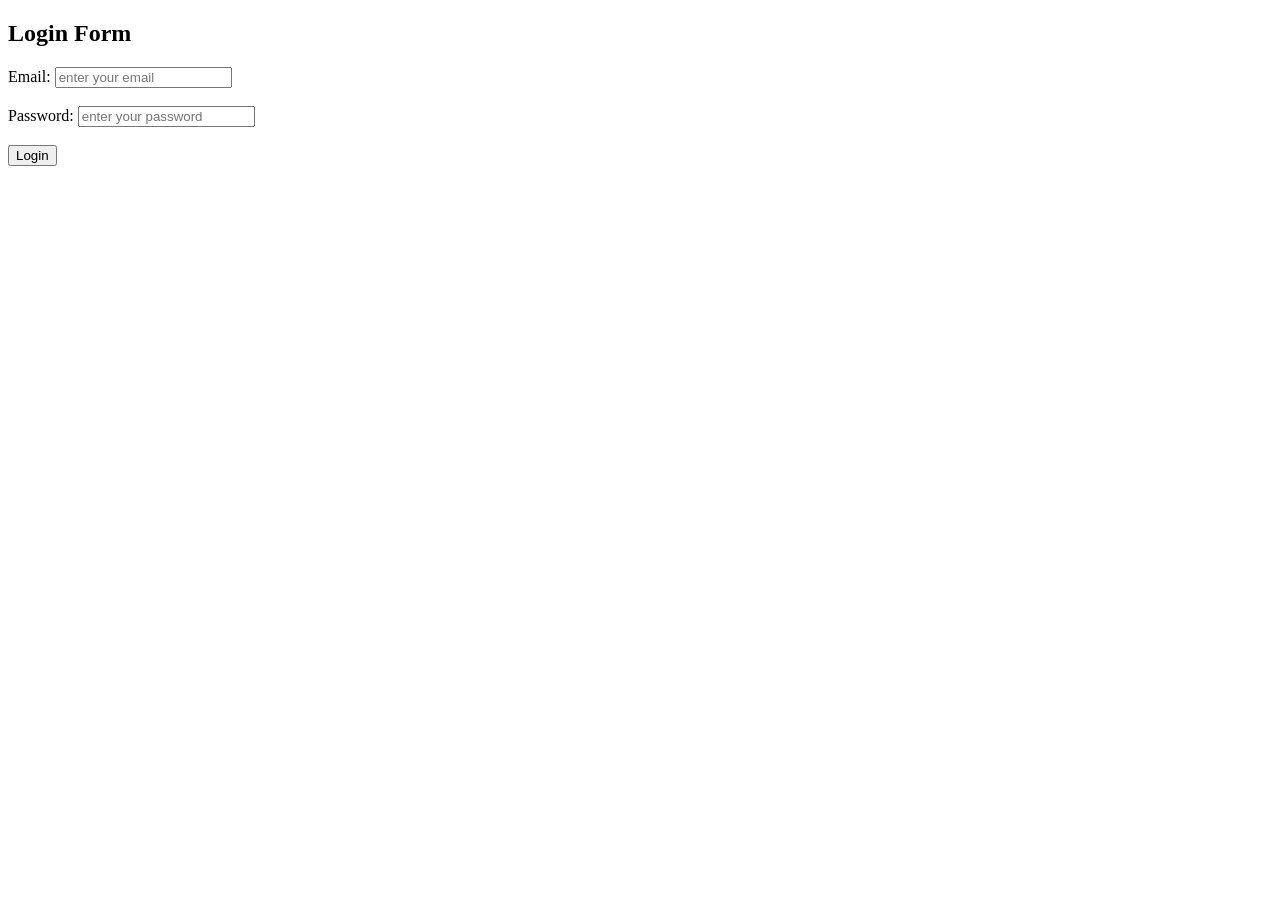
<file: exp3/index.html>
<!DOCTYPE html>
<html lang="en">
<head>
    <meta charset="UTF-8">
    <meta name="viewport" content="width=device-width, initial-scale=1.0">
    <title>LOGIN FORM</title>
</head>
<body>
         <h2>Login Form</h2>
        <form id="loginForm">
            <label for="email"> Email:</label>
            <input type="text" id="email" placeholder="enter your email"><br> </br>

            <label for="password"> Password: </label>
             <input type="password" id="password" placeholder="enter your password"><br> </br>

            <button type="submit"> Login </button>
</form>

<script src="script.js"></script>

</body>
</html>
</file>
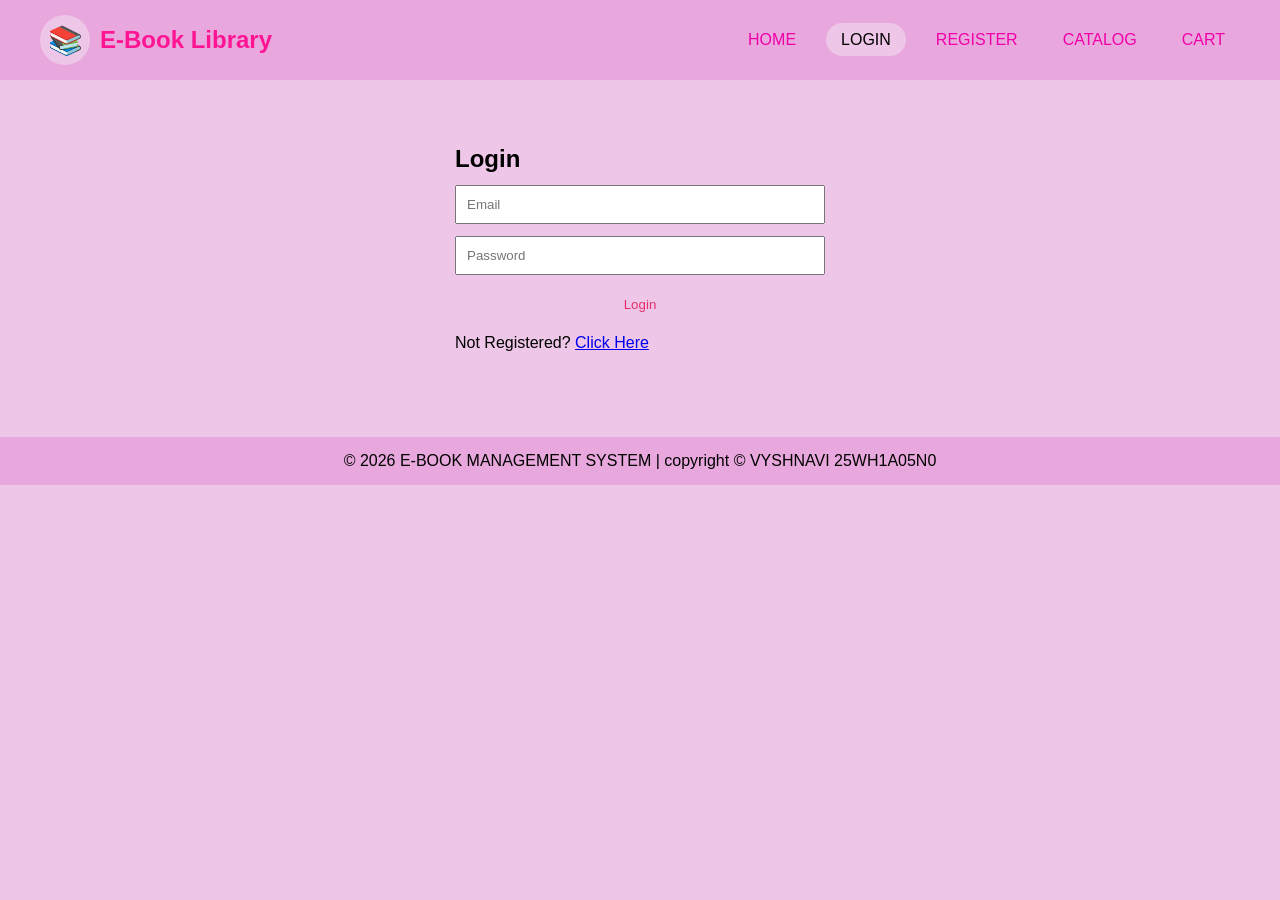
<file: exp1/login.html>
<!DOCTYPE html>
<html>
    <head>
        <meta charset="UTF-8">
        <title>Login</title>
        <link rel="stylesheet" href="styles.css/styles.css">
    </head>
    <body>
        <header>
            <div class="logo">
                <div class="c">📚</div>
                <h2>E-Book Library</h2>
            </div>
            <nav>
                <ul>
                    <li><a href="index.html">HOME</a></li>
                    <li><a href="login.html" class="active">LOGIN</a></li>
                    <li><a href="registration.html">REGISTER</a></li>
                    <li><a href="catalog.html">CATALOG</a></li>
                    <li><a href="cart.html">CART</a></li>
                </ul>
            </nav>
        </header>
        <div class="center">
            <form class="form">
                <h2>Login</h2>
                <input placeholder="Email">
                <input type="password" placeholder="Password">
                <button>Login</button>
                <p>Not Registered? <a href="register.html">Click Here</a></p>
            </form>
        </div>
        
        <footer>© 2026 E-BOOK MANAGEMENT SYSTEM | copyright © VYSHNAVI 25WH1A05N0</footer>
    </body>
</html>
</file>
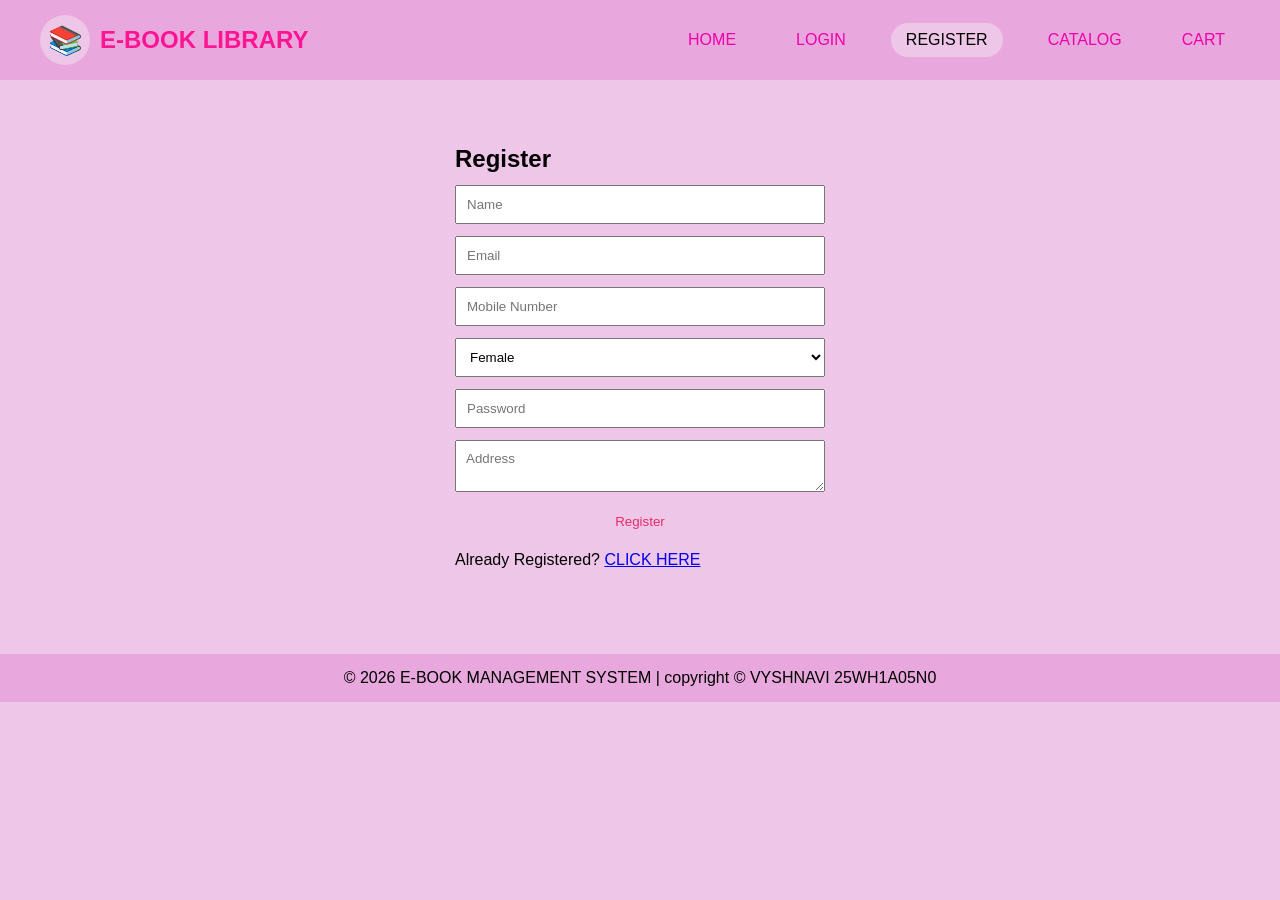
<file: exp1/registration.html>
<!DOCTYPE html>
<html lang="en">
<head>
    <meta charset="UTF-8">
    <meta name="viewport" content="width=device-width, initial-scale=1.0">
    <title>REGISTRATION</title>
    <link rel="stylesheet" href="styles.css/styles.css">
</head>
<body>
    <header>
        <div class="logo">
            <div class="c">📚</div>
            <h2>E-BOOK LIBRARY</h2>
            <div class="s"></div>
        </div>
        <nav>
            <ul>
                <li></li><a href="index.html">HOME</a>
                <li></li><a href="login.html">LOGIN</a>
                 <li></li><a href="registration.html" class="active">REGISTER</a>
                  <li></li><a href="catalog.html">CATALOG</a>
                   <li></li><a href="cart.html">CART</a>
            </ul>
        </nav>
    </header>
    <div class="center">
        <form class="form">
            <h2>Register</h2>
            <input placeholder="Name">
            <input placeholder="Email">
            <input placeholder="Mobile Number">
            <select>
                <option>Female</option>
                <option>Male</option>
            </select>
            <input type="password" placeholder="Password">
            <textarea placeholder="Address"></textarea>
            <button>Register</button>
            <p>Already Registered? <a href="login.html">CLICK HERE</a></p>
        </form>
    </div>

     <footer> © 2026 E-BOOK MANAGEMENT SYSTEM | copyright © VYSHNAVI 25WH1A05N0</footer>

</body>
</html>
</file>
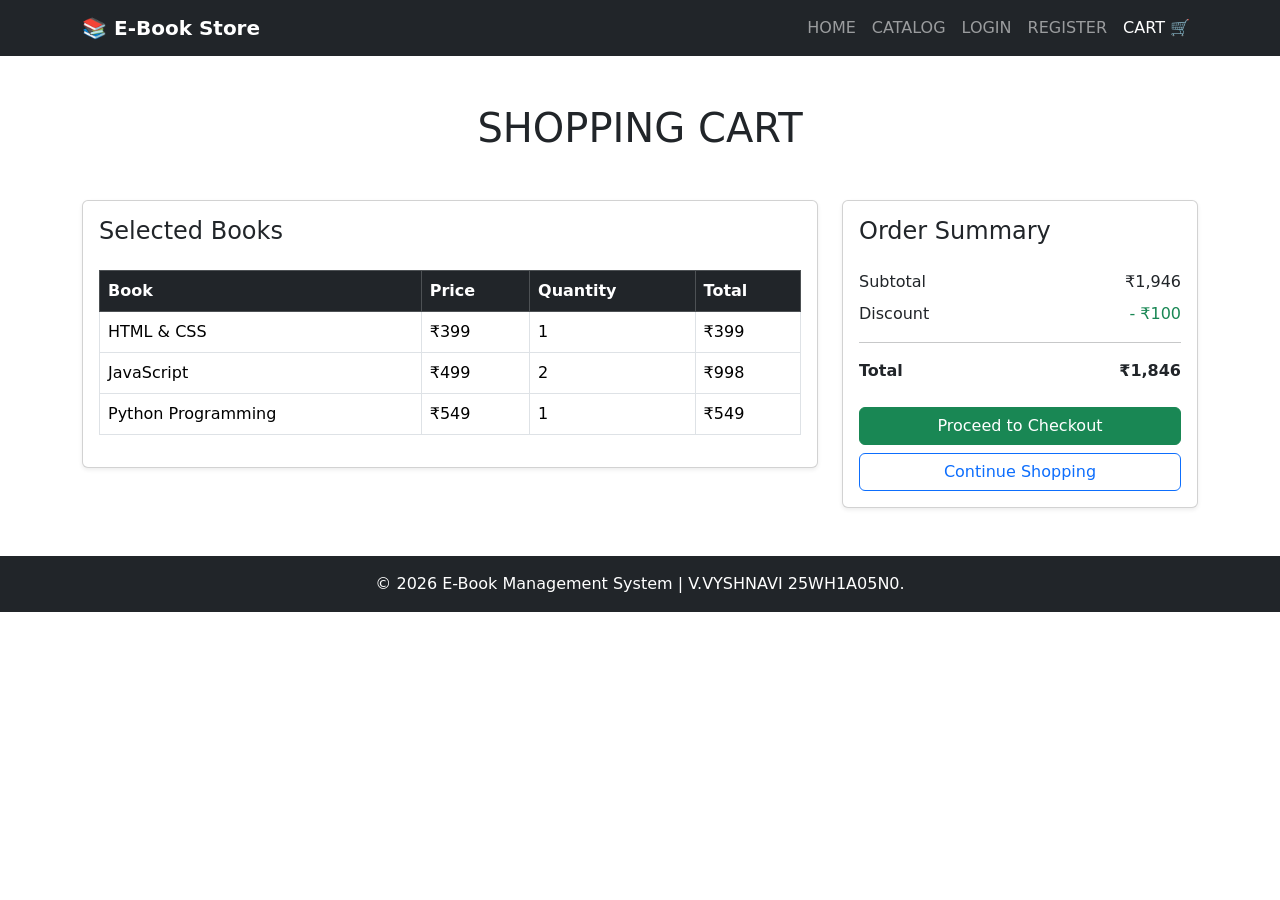
<file: exp2/cart.html>
<!DOCTYPE html>

<html lang="en">

<head>


<meta charset="UTF-8">

<meta name="viewport"
      content="width=device-width, initial-scale=1.0">

<title>SHOPPING CART - E-LIBRARY</title>

<!-- Bootstrap CSS -->

<link href="https://cdn.jsdelivr.net/npm/bootstrap@5.3.8/dist/css/bootstrap.min.css"
      rel="stylesheet">


</head>

<body>

<!-- ================= NAVBAR ================= -->

<nav class="navbar navbar-expand-lg navbar-dark bg-dark">


<div class="container">

    <a class="navbar-brand fw-bold"
       href="index.html">

        📚 E-Book Store

    </a>


    <button class="navbar-toggler"
            type="button"
            data-bs-toggle="collapse"
            data-bs-target="#navbarNav">

        <span class="navbar-toggler-icon"></span>

    </button>


    <div class="collapse navbar-collapse"
         id="navbarNav">

        <ul class="navbar-nav ms-auto">

            <li class="nav-item">

                <a class="nav-link"
                   href="index.html">

                    HOME

                </a>

            </li>


            <li class="nav-item">

                <a class="nav-link"
                   href="catalog.html">

                    CATALOG

                </a>

            </li>


            <li class="nav-item">

                <a class="nav-link"
                   href="login.html">

                    LOGIN

                </a>

            </li>


            <li class="nav-item">

                <a class="nav-link"
                   href="register.html">

                    REGISTER

                </a>

            </li>


            <li class="nav-item">

                <a class="nav-link active"
                   href="cart.html">

                    CART 🛒

                </a>

            </li>

        </ul>

    </div>

</div>


</nav>

<!-- ================= CART ================= -->

<div class="container my-5">


<h1 class="text-center mb-5">
    SHOPPING CART
</h1>


<div class="row g-4">


    <!-- ================= CART TABLE ================= -->

    <div class="col-12 col-lg-8">

        <div class="card shadow-sm">

            <div class="card-body">

                <h4 class="mb-4">
                    Selected Books
                </h4>


                <div class="table-responsive">

                    <table class="table table-bordered
                                  table-hover align-middle">

                        <thead class="table-dark">

                            <tr>

                                <th>
                                    Book
                                </th>

                                <th>
                                    Price
                                </th>

                                <th>
                                    Quantity
                                </th>

                                <th>
                                    Total
                                </th>

                            </tr>

                        </thead>


                        <tbody>

                            <tr>

                                <td>
                                    HTML & CSS
                                </td>

                                <td>
                                    ₹399
                                </td>

                                <td>
                                    1
                                </td>

                                <td>
                                    ₹399
                                </td>

                            </tr>


                            <tr>

                                <td>
                                    JavaScript
                                </td>

                                <td>
                                    ₹499
                                </td>

                                <td>
                                    2
                                </td>

                                <td>
                                    ₹998
                                </td>

                            </tr>


                            <tr>

                                <td>
                                    Python Programming
                                </td>

                                <td>
                                    ₹549
                                </td>

                                <td>
                                    1
                                </td>

                                <td>
                                    ₹549
                                </td>

                            </tr>

                        </tbody>

                    </table>

                </div>

            </div>

        </div>

    </div>


    <!-- ================= ORDER SUMMARY ================= -->

    <div class="col-12 col-lg-4">

        <div class="card shadow-sm">

            <div class="card-body">

                <h4 class="card-title mb-4">
                    Order Summary
                </h4>


                <div class="d-flex justify-content-between mb-2">

                    <span>
                        Subtotal
                    </span>

                    <span>
                        ₹1,946
                    </span>

                </div>


                <div class="d-flex justify-content-between mb-2">

                    <span>
                        Discount
                    </span>

                    <span class="text-success">
                        - ₹100
                    </span>

                </div>


                <hr>


                <div class="d-flex justify-content-between">

                    <strong>
                        Total
                    </strong>

                    <strong>
                        ₹1,846
                    </strong>

                </div>


                <button class="btn btn-success w-100 mt-4">

                    Proceed to Checkout

                </button>


                <a href="catalog.html"
                   class="btn btn-outline-primary w-100 mt-2">

                    Continue Shopping

                </a>

            </div>

        </div>

    </div>

</div>


</div>

<!-- ================= FOOTER ================= -->

<footer class="bg-dark text-white text-center p-3">


<p class="mb-0">

    © 2026 E-Book Management System | V.VYSHNAVI 25WH1A05N0.

</p>


</footer>

<!-- Bootstrap JavaScript -->

<script src="https://cdn.jsdelivr.net/npm/bootstrap@5.3.8/dist/js/bootstrap.bundle.min.js">
</script>

</body>

</html>
</file>
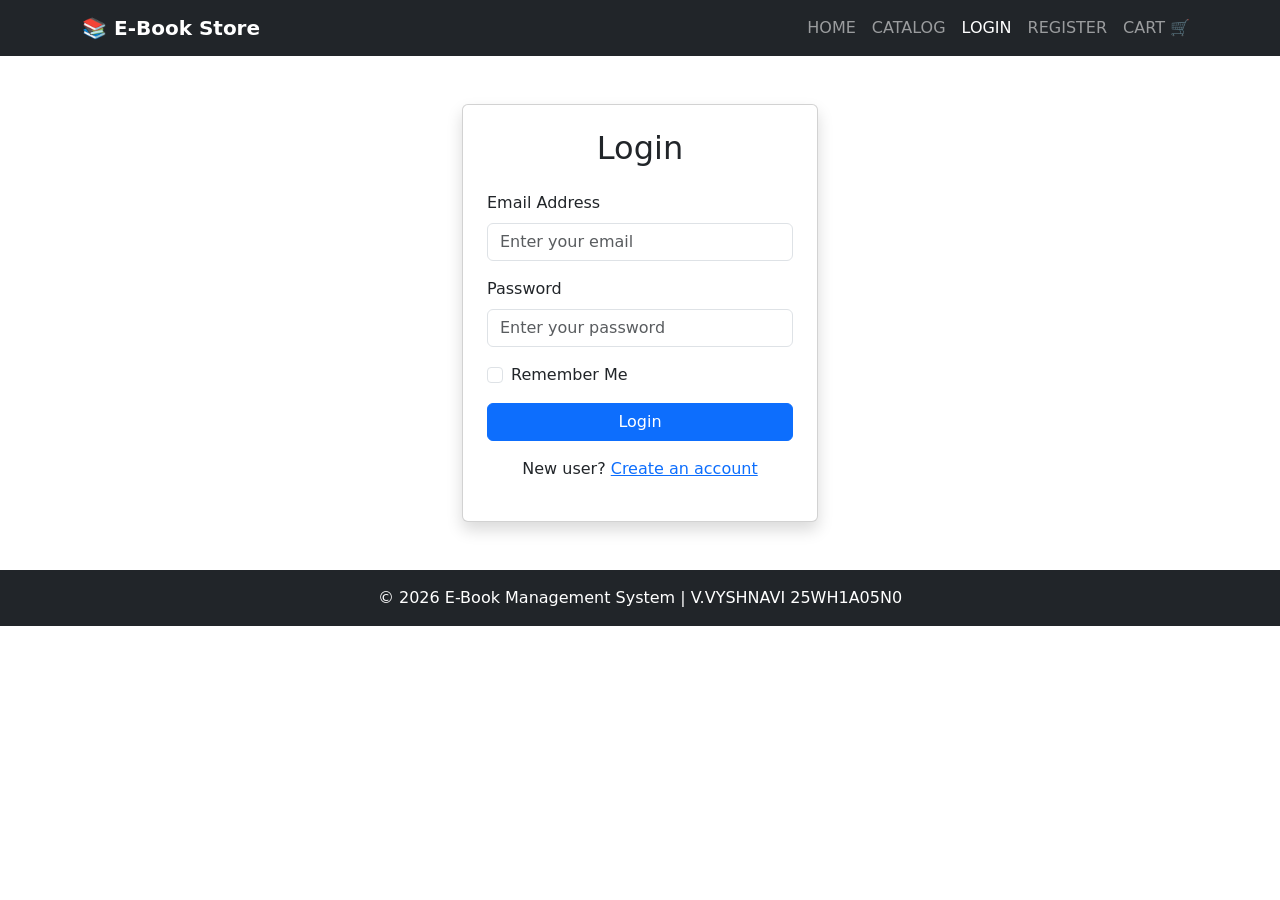
<file: exp2/login.html>
<!DOCTYPE html>

<html lang="en">
<head>


<meta charset="UTF-8">

<meta name="viewport"
      content="width=device-width, initial-scale=1.0">

<title>LOGIN - E-LIBRARY</title>

<!-- Bootstrap CSS -->
<link href="https://cdn.jsdelivr.net/npm/bootstrap@5.3.8/dist/css/bootstrap.min.css"
      rel="stylesheet">


</head>

<body>

<!-- ================= NAVBAR ================= -->

<nav class="navbar navbar-expand-lg navbar-dark bg-dark">


<div class="container">

    <a class="navbar-brand fw-bold"
       href="index.html">

        📚 E-Book Store

    </a>


    <button class="navbar-toggler"
            type="button"
            data-bs-toggle="collapse"
            data-bs-target="#navbarNav">

        <span class="navbar-toggler-icon"></span>

    </button>


    <div class="collapse navbar-collapse"
         id="navbarNav">

        <ul class="navbar-nav ms-auto">

            <li class="nav-item">
                <a class="nav-link"
                   href="index.html">
                    HOME
                </a>
            </li>

            <li class="nav-item">
                <a class="nav-link"
                   href="catalog.html">
                    CATALOG
                </a>
            </li>

            <li class="nav-item">
                <a class="nav-link active"
                   href="login.html">
                    LOGIN
                </a>
            </li>

            <li class="nav-item">
                <a class="nav-link"
                   href="register.html">
                    REGISTER
                </a>
            </li>

            <li class="nav-item">
                <a class="nav-link"
                   href="cart.html">
                    CART 🛒
                </a>
            </li>

        </ul>

    </div>

</div>


</nav>

<!-- ================= LOGIN FORM ================= -->

<div class="container my-5">


<div class="row justify-content-center">

    <div class="col-12 col-sm-10 col-md-6 col-lg-4">

        <div class="card shadow">

            <div class="card-body p-4">

                <h2 class="text-center mb-4">
                    Login
                </h2>


                <form>

                    <div class="mb-3">

                        <label for="email"
                               class="form-label">

                            Email Address

                        </label>

                        <input type="email"
                               id="email"
                               class="form-control"
                               placeholder="Enter your email"
                               required>

                    </div>


                    <div class="mb-3">

                        <label for="password"
                               class="form-label">

                            Password

                        </label>

                        <input type="password"
                               id="password"
                               class="form-control"
                               placeholder="Enter your password"
                               required>

                    </div>


                    <div class="form-check mb-3">

                        <input class="form-check-input"
                               type="checkbox"
                               id="remember">

                        <label class="form-check-label"
                               for="remember">

                            Remember Me

                        </label>

                    </div>


                    <button type="submit"
                            class="btn btn-primary w-100">

                        Login

                    </button>

                </form>


                <p class="text-center mt-3">

                    New user?

                    <a href="register.html">
                        Create an account
                    </a>

                </p>

            </div>

        </div>

    </div>

</div>


</div>

<!-- ================= FOOTER ================= -->

<footer class="bg-dark text-white text-center p-3">


<p class="mb-0">
    © 2026 E-Book Management System | V.VYSHNAVI 25WH1A05N0
</p>


</footer>

<!-- Bootstrap JavaScript -->

<script src="https://cdn.jsdelivr.net/npm/bootstrap@5.3.8/dist/js/bootstrap.bundle.min.js">
</script>

</body>
</html>
</file>
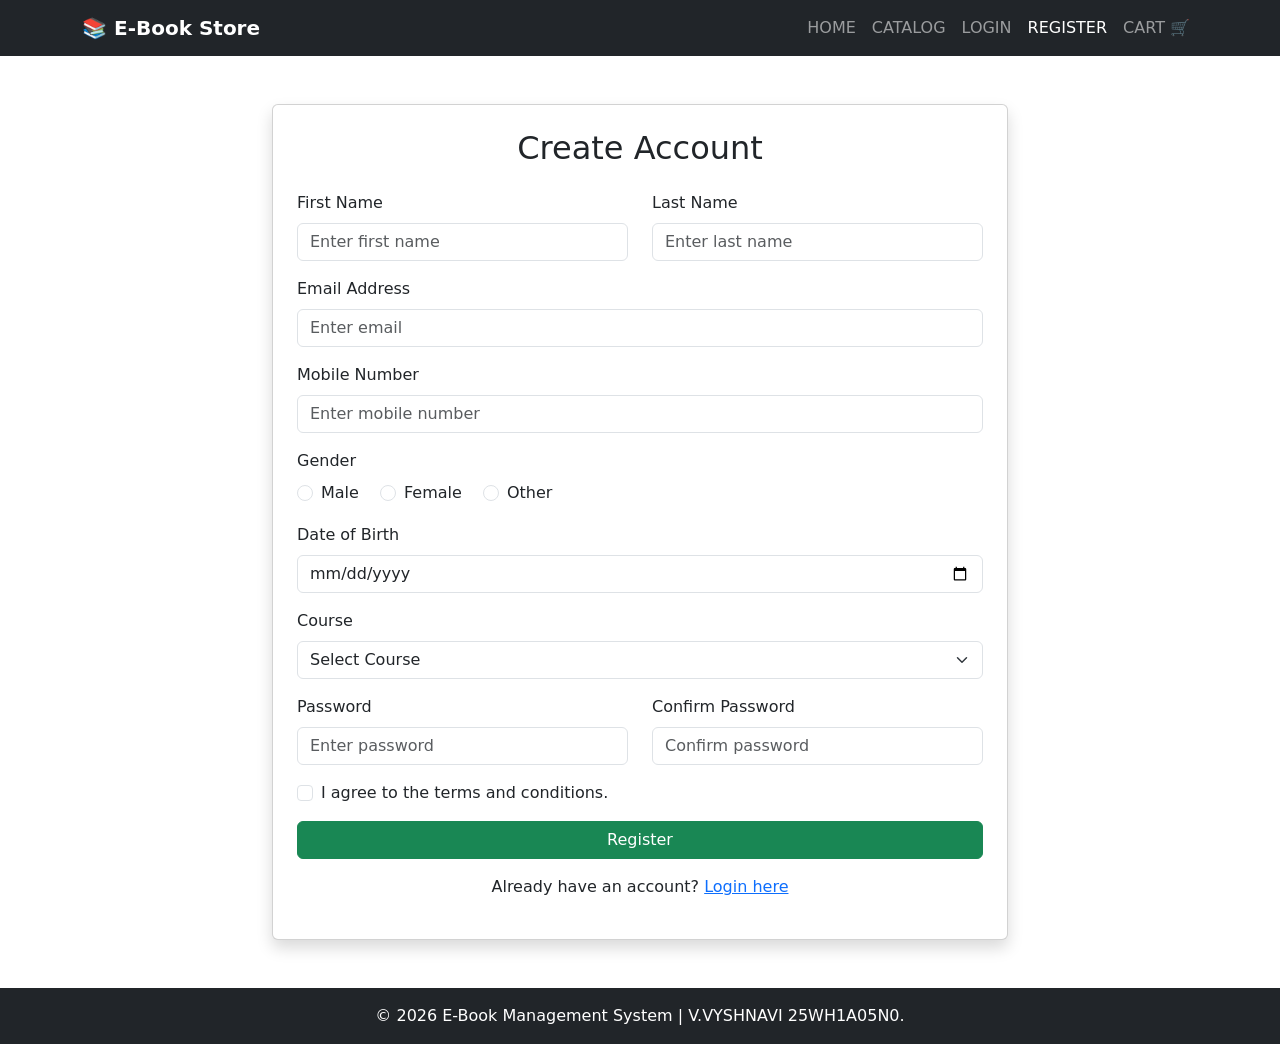
<file: exp2/register.html>
<!DOCTYPE html>

<html lang="en">

<head>


<meta charset="UTF-8">

<meta name="viewport"
      content="width=device-width, initial-scale=1.0">

<title>REGISTRATION - E-LIBRARY</title>

<!-- Bootstrap CSS -->

<link href="https://cdn.jsdelivr.net/npm/bootstrap@5.3.8/dist/css/bootstrap.min.css"
      rel="stylesheet">


</head>

<body>

<!-- ================= NAVBAR ================= -->

<nav class="navbar navbar-expand-lg navbar-dark bg-dark">


<div class="container">

    <a class="navbar-brand fw-bold"
       href="index.html">

        📚 E-Book Store

    </a>


    <button class="navbar-toggler"
            type="button"
            data-bs-toggle="collapse"
            data-bs-target="#navbarNav">

        <span class="navbar-toggler-icon"></span>

    </button>


    <div class="collapse navbar-collapse"
         id="navbarNav">

        <ul class="navbar-nav ms-auto">

            <li class="nav-item">
                <a class="nav-link"
                   href="index.html">
                    HOME
                </a>
            </li>

            <li class="nav-item">
                <a class="nav-link"
                   href="catalog.html">
                    CATALOG
                </a>
            </li>

            <li class="nav-item">
                <a class="nav-link"
                   href="login.html">
                    LOGIN
                </a>
            </li>

            <li class="nav-item">
                <a class="nav-link active"
                   href="register.html">
                    REGISTER
                </a>
            </li>

            <li class="nav-item">
                <a class="nav-link"
                   href="cart.html">
                    CART 🛒
                </a>
            </li>

        </ul>

    </div>

</div>


</nav>

<!-- ================= REGISTRATION ================= -->

<div class="container my-5">


<div class="row justify-content-center">

    <div class="col-12 col-md-10 col-lg-8">

        <div class="card shadow">

            <div class="card-body p-4">

                <h2 class="text-center mb-4">
                    Create Account
                </h2>


                <form>


                    <!-- Name -->

                    <div class="row">

                        <div class="col-12 col-md-6 mb-3">

                            <label for="firstName"
                                   class="form-label">

                                First Name

                            </label>

                            <input type="text"
                                   id="firstName"
                                   class="form-control"
                                   placeholder="Enter first name"
                                   required>

                        </div>


                        <div class="col-12 col-md-6 mb-3">

                            <label for="lastName"
                                   class="form-label">

                                Last Name

                            </label>

                            <input type="text"
                                   id="lastName"
                                   class="form-control"
                                   placeholder="Enter last name"
                                   required>

                        </div>

                    </div>


                    <!-- Email -->

                    <div class="mb-3">

                        <label for="email"
                               class="form-label">

                            Email Address

                        </label>

                        <input type="email"
                               id="email"
                               class="form-control"
                               placeholder="Enter email"
                               required>

                    </div>


                    <!-- Mobile -->

                    <div class="mb-3">

                        <label for="mobile"
                               class="form-label">

                            Mobile Number

                        </label>

                        <input type="tel"
                               id="mobile"
                               class="form-control"
                               placeholder="Enter mobile number"
                               required>

                    </div>


                    <!-- Gender -->

                    <div class="mb-3">

                        <label class="form-label">
                            Gender
                        </label>

                        <div>

                            <div class="form-check form-check-inline">

                                <input class="form-check-input"
                                       type="radio"
                                       name="gender"
                                       id="male"
                                       value="male">

                                <label class="form-check-label"
                                       for="male">

                                    Male

                                </label>

                            </div>


                            <div class="form-check form-check-inline">

                                <input class="form-check-input"
                                       type="radio"
                                       name="gender"
                                       id="female"
                                       value="female">

                                <label class="form-check-label"
                                       for="female">

                                    Female

                                </label>

                            </div>


                            <div class="form-check form-check-inline">

                                <input class="form-check-input"
                                       type="radio"
                                       name="gender"
                                       id="other"
                                       value="other">

                                <label class="form-check-label"
                                       for="other">

                                    Other

                                </label>

                            </div>

                        </div>

                    </div>


                    <!-- Date of Birth -->

                    <div class="mb-3">

                        <label for="dob"
                               class="form-label">

                            Date of Birth

                        </label>

                        <input type="date"
                               id="dob"
                               class="form-control">

                    </div>


                    <!-- Course -->

                    <div class="mb-3">

                        <label for="course"
                               class="form-label">

                            Course

                        </label>

                        <select id="course"
                                class="form-select">

                            <option selected>
                                Select Course
                            </option>

                            <option>
                                B.Tech
                            </option>

                            <option>
                                M.Tech
                            </option>

                            <option>
                                MCA
                            </option>

                            <option>
                                MBA
                            </option>

                        </select>

                    </div>


                    <!-- Password -->

                    <div class="row">

                        <div class="col-12 col-md-6 mb-3">

                            <label for="password"
                                   class="form-label">

                                Password

                            </label>

                            <input type="password"
                                   id="password"
                                   class="form-control"
                                   placeholder="Enter password"
                                   required>

                        </div>


                        <div class="col-12 col-md-6 mb-3">

                            <label for="confirmPassword"
                                   class="form-label">

                                Confirm Password

                            </label>

                            <input type="password"
                                   id="confirmPassword"
                                   class="form-control"
                                   placeholder="Confirm password"
                                   required>

                        </div>

                    </div>


                    <!-- Terms -->

                    <div class="form-check mb-3">

                        <input class="form-check-input"
                               type="checkbox"
                               id="terms"
                               required>

                        <label class="form-check-label"
                               for="terms">

                            I agree to the terms and conditions.

                        </label>

                    </div>


                    <!-- Submit -->

                    <button type="submit"
                            class="btn btn-success w-100">

                        Register

                    </button>


                </form>


                <p class="text-center mt-3">

                    Already have an account?

                    <a href="login.html">
                        Login here
                    </a>

                </p>

            </div>

        </div>

    </div>

</div>


</div>

<!-- ================= FOOTER ================= -->

<footer class="bg-dark text-white text-center p-3">


<p class="mb-0">
    © 2026 E-Book Management System | V.VYSHNAVI 25WH1A05N0.
</p>


</footer>

<!-- Bootstrap JavaScript -->

<script src="https://cdn.jsdelivr.net/npm/bootstrap@5.3.8/dist/js/bootstrap.bundle.min.js">
</script>

</body>

</html>
</file>
<file: exp1/styles.css/styles.css>
*
{
    margin:0;
    padding:0;
    box-sizing:border-box;
    font-family:Arial,sans-serif
}
body
{
    background:#eec6e7
}
header
{
    display:flex;
    justify-content:space-between;
    align-items:center;
    background:#e9a8dd;
    color:deeppink;
    padding:15px 40px
}
.logo
{
    display:flex;
    align-items:center;
    gap:10px
}
.logo .c
{
    width:50px;
    height:50px;
    border-radius:50%;
    background:#eec6e7;
    color:fuchsia;
    display:flex;
    align-items:center;
    justify-content:center;
    font-size:28px
}
nav ul
{
    display:flex;
    list-style:none;
    gap:15px
}
nav a
{
    text-decoration:none;
    color:#f000a8;
    padding:8px 15px;
    border-radius:20px
}
.active,nav a:hover
{
    background:#eec6e7;
    color:#000
}
.hero
{
    display:flex;
    justify-content:space-between;
    align-items:center;
    padding:40px
}
.hero img
{
    width:420px;
    border-radius:12px
}
.btn
{
    background:#eec6e7;
    color:#f000a8;
    padding:10px 18px;
    border-radius:20px;
    text-decoration:none
}
.features,.books
{
    display:grid;
    grid-template-columns:repeat(auto-fit,minmax(220px,1fr));
    gap:20px;
    padding:30px
}
.card
{
    background:#eec6e7;
    padding:20px;
    border-radius:10px;
    box-shadow:0 2px 8px hotpink
}
.center
{
    display:flex;
    justify-content:center;
    align-items:center;
    padding:40px
}
.form
{
    background:#eec6e7;
    ;padding:25px;
    border-radius:10px;
    width:420px;
    display:flex;
    flex-direction:column;
    gap:12px
}
.form input,.form textarea,.form select
{
    padding:10px
}
.form button
{
    padding:10px;
    background:#eec6e7;
    color:rgb(230, 44, 106);
    border:none
}
.table
{
    padding:30px
}
.table table
{
    width:100%;
    border-collapse:collapse;
    background:#e9a8dd
}
.table th,.table td
{
    border:1px solid #e9a8dd;
    padding:10px;
    text-align:center
}
footer
{
    text-align:center;
    background:#e9a8dd;
    color:black;
    padding:15px;
    margin-top:20px
}
</file>
